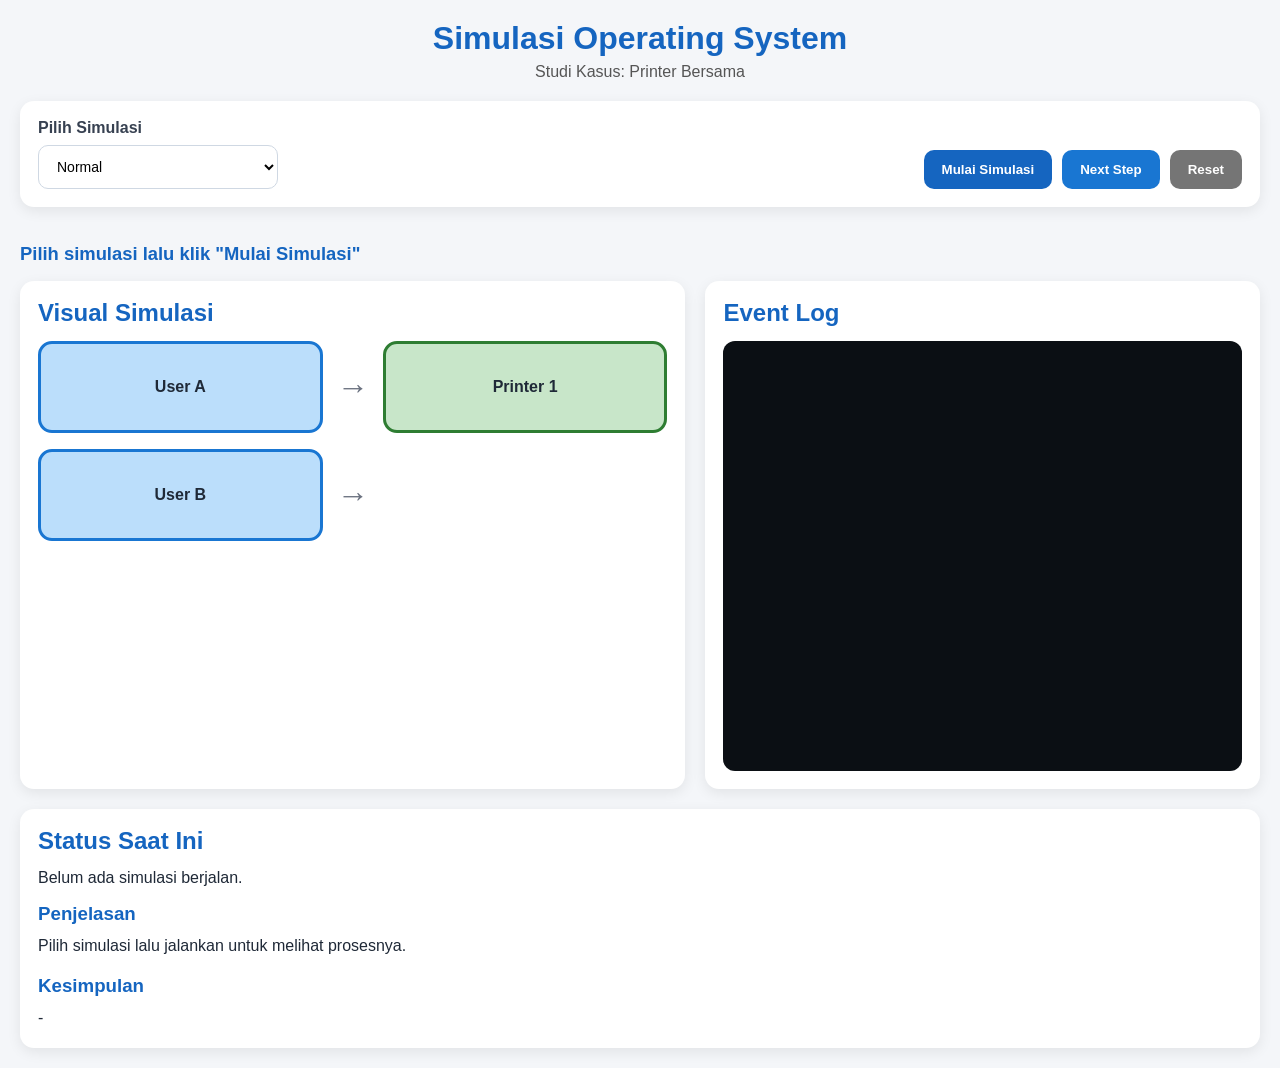
<file: index.html>
<!doctype html>
<html lang="id">
  <head>
    <meta charset="UTF-8" />
    <meta name="viewport" content="width=device-width, initial-scale=1.0" />
    <title>Simulasi OS - Printer Bersama</title>
    <link rel="stylesheet" href="style.css" />
  </head>
  <body>
    <div class="container">
      <header class="header">
        <h1>Simulasi Operating System</h1>
        <p>Studi Kasus: Printer Bersama</p>
      </header>

      <section class="control-panel card">
        <div class="control-group">
          <label for="simulationSelect">Pilih Simulasi</label>
          <select id="simulationSelect">
            <option value="normal">Normal</option>
            <option value="mutex">Mutual Exclusion</option>
            <option value="synchronization">Synchronization</option>
            <option value="deadlock">Deadlock</option>
            <option value="starvation">Starvation</option>
          </select>
        </div>

        <div class="buttons">
          <button class="btn primary" onclick="loadSimulation()">
            Mulai Simulasi
          </button>
          <button class="btn next" onclick="nextStep()">Next Step</button>
          <button class="btn reset" onclick="resetSimulation()">Reset</button>
        </div>
      </section>

      <div class="progress-container" id="progressContainer"></div>

      <div class="stage-title" id="stageTitle">
        Pilih simulasi lalu klik "Mulai Simulasi"
      </div>

      <main class="main-grid">
        <section class="card visual-card">
          <h2>Visual Simulasi</h2>

          <div class="visual-layout">
            <div class="lane">
              <div class="box user" id="userA">User A</div>
              <div class="arrow" id="arrowA">→</div>
              <div class="box printer" id="printer1">Printer 1</div>
            </div>

            <div class="lane">
              <div class="box user" id="userB">User B</div>
              <div class="arrow" id="arrowB">→</div>
              <div class="box printer hidden" id="printer2">Printer 2</div>
            </div>

            <div class="mutex-wrap hidden" id="mutexWrap">
              <div class="box mutex hidden" id="mutexBox">Mutex</div>
            </div>

            <div class="queue-card hidden" id="queueCard">
              <h3>Antrian Dokumen</h3>
              <div id="queueList" class="queue-list"></div>
            </div>
          </div>
        </section>

        <section class="card log-card">
          <h2>Event Log</h2>
          <div class="log" id="logArea"></div>
        </section>
      </main>

      <section class="status-box card">
        <h2>Status Saat Ini</h2>
        <p id="statusText">Belum ada simulasi berjalan.</p>

        <div class="info-block">
          <h3>Penjelasan</h3>
          <p id="descriptionText">
            Pilih simulasi lalu jalankan untuk melihat prosesnya.
          </p>
        </div>

        <div class="info-block">
          <h3>Kesimpulan</h3>
          <p id="conclusionText">-</p>
        </div>
      </section>
    </div>

    <script src="normal.js"></script>
    <script src="mutual-exclusion.js"></script>
    <script src="synchronization.js"></script>
    <script src="deadlock.js"></script>
    <script src="starvation.js"></script>
    <script src="script.js"></script>
  </body>
</html>
</file>
<file: style.css>
* {
  margin: 0;
  padding: 0;
  box-sizing: border-box;
  font-family: Segoe UI, Arial, sans-serif;
}

body {
  background: #f4f6f9;
  color: #1f2937;
  padding: 20px;
}

.container {
  max-width: 1280px;
  margin: auto;
}

.header {
  text-align: center;
  margin-bottom: 20px;
}

.header h1 {
  color: #1565c0;
  font-size: 2rem;
}

.header p {
  color: #555;
  margin-top: 6px;
}

.card {
  background: #fff;
  border-radius: 14px;
  padding: 18px;
  box-shadow: 0 4px 14px rgba(0, 0, 0, 0.08);
}

.control-panel {
  display: flex;
  justify-content: space-between;
  align-items: end;
  gap: 16px;
  margin-bottom: 18px;
  flex-wrap: wrap;
}

.control-group {
  display: flex;
  flex-direction: column;
  gap: 8px;
  min-width: 240px;
}

.control-group label {
  font-weight: 700;
  color: #374151;
}

select {
  padding: 12px 14px;
  border: 1px solid #cfd8e3;
  border-radius: 10px;
  outline: none;
  background: #fff;
  font-size: 14px;
}

.buttons {
  display: flex;
  gap: 10px;
  flex-wrap: wrap;
}

.btn {
  border: none;
  border-radius: 10px;
  padding: 12px 18px;
  font-weight: 700;
  cursor: pointer;
  color: #fff;
  transition: 0.25s ease;
}

.btn:hover {
  transform: translateY(-1px);
}

.primary {
  background: #1565c0;
}

.next {
  background: #1976d2;
}

.reset {
  background: #757575;
}

.stage-title {
  font-size: 1.15rem;
  font-weight: 800;
  color: #1565c0;
  margin: 8px 0 16px;
}

.main-grid {
  display: grid;
  grid-template-columns: 1.2fr 1fr;
  gap: 20px;
}

.visual-card h2,
.log-card h2,
.status-box h2 {
  color: #1565c0;
  margin-bottom: 14px;
}

.visual-layout {
  display: grid;
  gap: 16px;
}

.lane {
  display: grid;
  grid-template-columns: 1fr auto 1fr;
  align-items: center;
  gap: 14px;
}

.box {
  min-height: 92px;
  border-radius: 14px;
  display: flex;
  flex-direction: column;
  align-items: center;
  justify-content: center;
  text-align: center;
  font-weight: 800;
  border: 3px solid transparent;
  padding: 12px;
  transition: 0.3s ease;
}

.user {
  background: #bbdefb;
  border-color: #1976d2;
}

.printer {
  background: #c8e6c9;
  border-color: #2e7d32;
}

.mutex {
  min-height: 72px;
  width: 180px;
  margin: 0 auto;
  background: #ede7f6;
  border-color: #673ab7;
}

.arrow {
  font-size: 2rem;
  color: #6b7280;
  font-weight: 900;
  user-select: none;
}

.hidden {
  display: none !important;
}

.active {
  background: #fff59d;
  transform: scale(1.03);
}

.waiting {
  background: #e3f2fd;
  border-color: #42a5f5;
}

.success {
  background: #c8e6c9;
  border-color: #2e7d32;
}

.danger {
  background: #ffcdd2;
  border-color: #d32f2f;
}

.lock {
  background: #dcedc8;
  border-color: #558b2f;
}

.warning {
  background: #fff3cd;
  border-color: #f0ad4e;
}

.idle {
  background: #e8f5e9;
  border-color: #81c784;
}

.queue-card {
  background: #0f172a;
  color: #fff;
  border-radius: 14px;
  padding: 16px;
}

.queue-card h3 {
  margin-bottom: 12px;
  color: #93c5fd;
}

.queue-list {
  display: grid;
  gap: 10px;
}

.queue-item {
  background: rgba(255, 255, 255, 0.08);
  border-left: 5px solid #93c5fd;
  border-radius: 10px;
  padding: 10px 12px;
}

.queue-item.high {
  border-left-color: #f59e0b;
}

.queue-item.normal {
  border-left-color: #60a5fa;
}

.queue-item.done {
  border-left-color: #10b981;
  opacity: 0.8;
}

.queue-item .top {
  font-weight: 800;
  margin-bottom: 4px;
}

.queue-item .bottom {
  font-size: 0.92rem;
  opacity: 0.9;
}

.log {
  background: #0b0f14;
  color: #d1d5db;
  border-radius: 12px;
  padding: 14px;
  height: 430px;
  overflow-y: auto;
  font-family: Consolas, monospace;
  line-height: 1.55;
}

.log p {
  margin-bottom: 8px;
  animation: fadeIn 0.25s ease;
}

.status-box {
  margin-top: 20px;
}

.status-box p {
  margin-top: 6px;
  font-size: 1rem;
}

.info-block {
  margin-top: 16px;
}

.info-block h3 {
  color: #1565c0;
  margin-bottom: 8px;
}

.info-block p {
  line-height: 1.6;
}

.mutex-wrap {
  display: flex;
  justify-content: center;
}


.progress-container {
  display: flex;
  justify-content: center;
  gap: 14px;
  margin: 16px 0 18px;
  flex-wrap: wrap;
}

.step {
  width: 48px;
  height: 48px;
  border-radius: 50%;
  background: #5b6b84;
  color: #fff;
  display: flex;
  align-items: center;
  justify-content: center;
  font-weight: 800;
  font-size: 1rem;
  transition: 0.25s ease;
  box-shadow: 0 4px 10px rgba(0, 0, 0, 0.12);
}

.step.active {
  background: #22c55e;
  transform: scale(1.08);
}

.step.done {
  background: #3b82f6;
}

.step.pending {
  background: #5b6b84;
}
@keyframes fadeIn {
  from {
    opacity: 0;
    transform: translateY(4px);
  }
  to {
    opacity: 1;
    transform: translateY(0);
  }
}

@media (max-width: 900px) {
  .main-grid {
    grid-template-columns: 1fr;
  }

  .lane {
    grid-template-columns: 1fr;
    gap: 10px;
  }

  .arrow {
    transform: rotate(90deg);
    text-align: center;
  }
}
</file>
